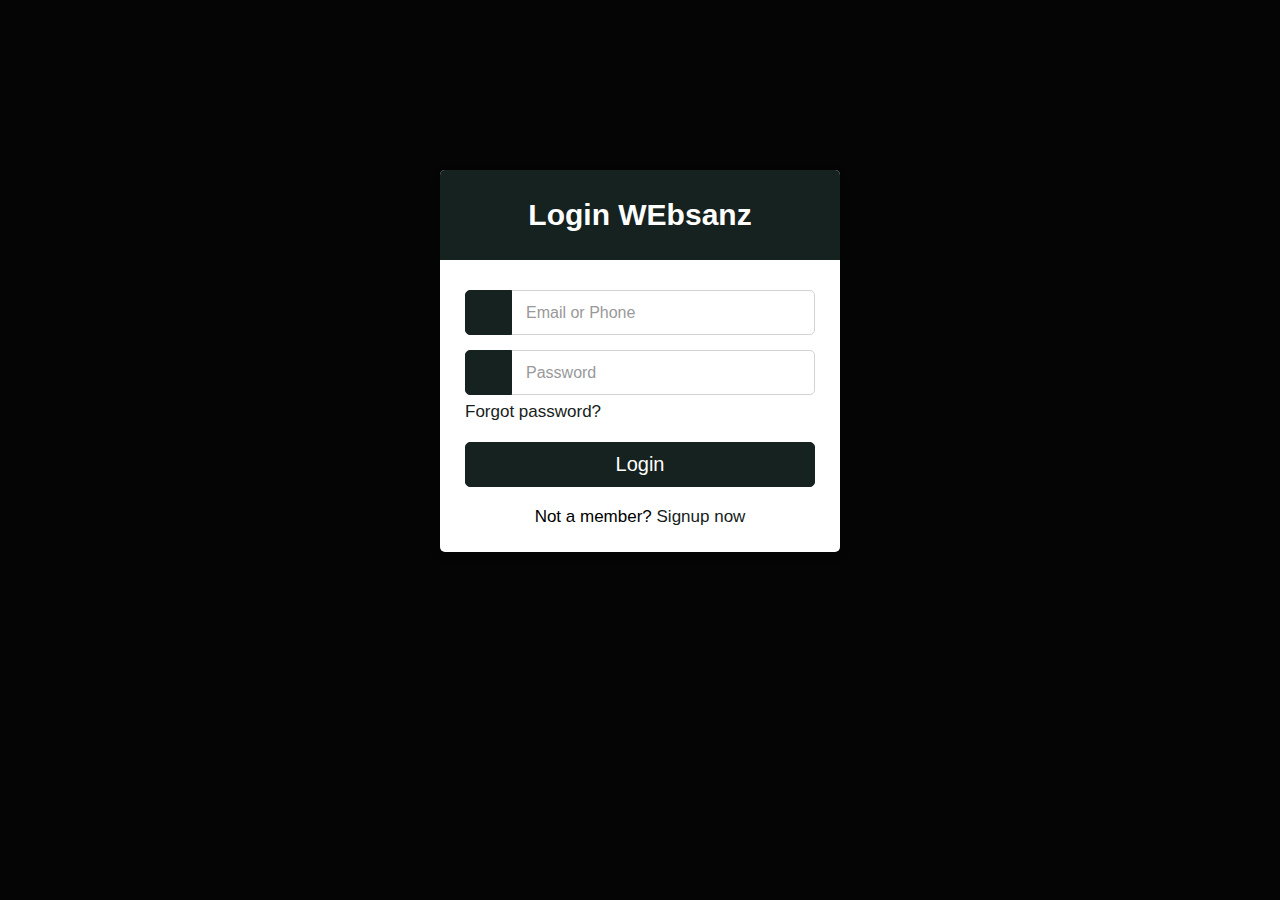
<file: index.html>
<!DOCTYPE html>
<!-- Created By CodingLab - www.codinglabweb.com -->
<html lang="en" dir="ltr">
  <head>
    <meta charset="utf-8">
    <meta name="viewport" content="width=device-width, initial-scale=1.0">
     <title>Login WEbsanz</title> 
    <link rel="stylesheet" href="style.css">
  </head>
  <body>
    <div class="container">
      <div class="wrapper">
        <div class="title"><span>Login WEbsanz</span></div>
        <form action="index5.html">
          <div class="row">
            <i class="'fas'>&#xf406;"></i>
            <input type="text" placeholder="Email or Phone" required>
          </div>
          <div class="row">
            <i class="fas fa-lock"></i>
            <input type="password" placeholder="Password" required>
          </div>
          <div class="pass"><a href="index3.html">Forgot password?</a></div>
          <div class="row button">
            <input type="submit" value="Login">
          </div>
          <div class="signup-link">Not a member? <a href="index2.html">Signup now</a></div>
        </form>
      </div>
    </div>

  </body>
</html>
</file>
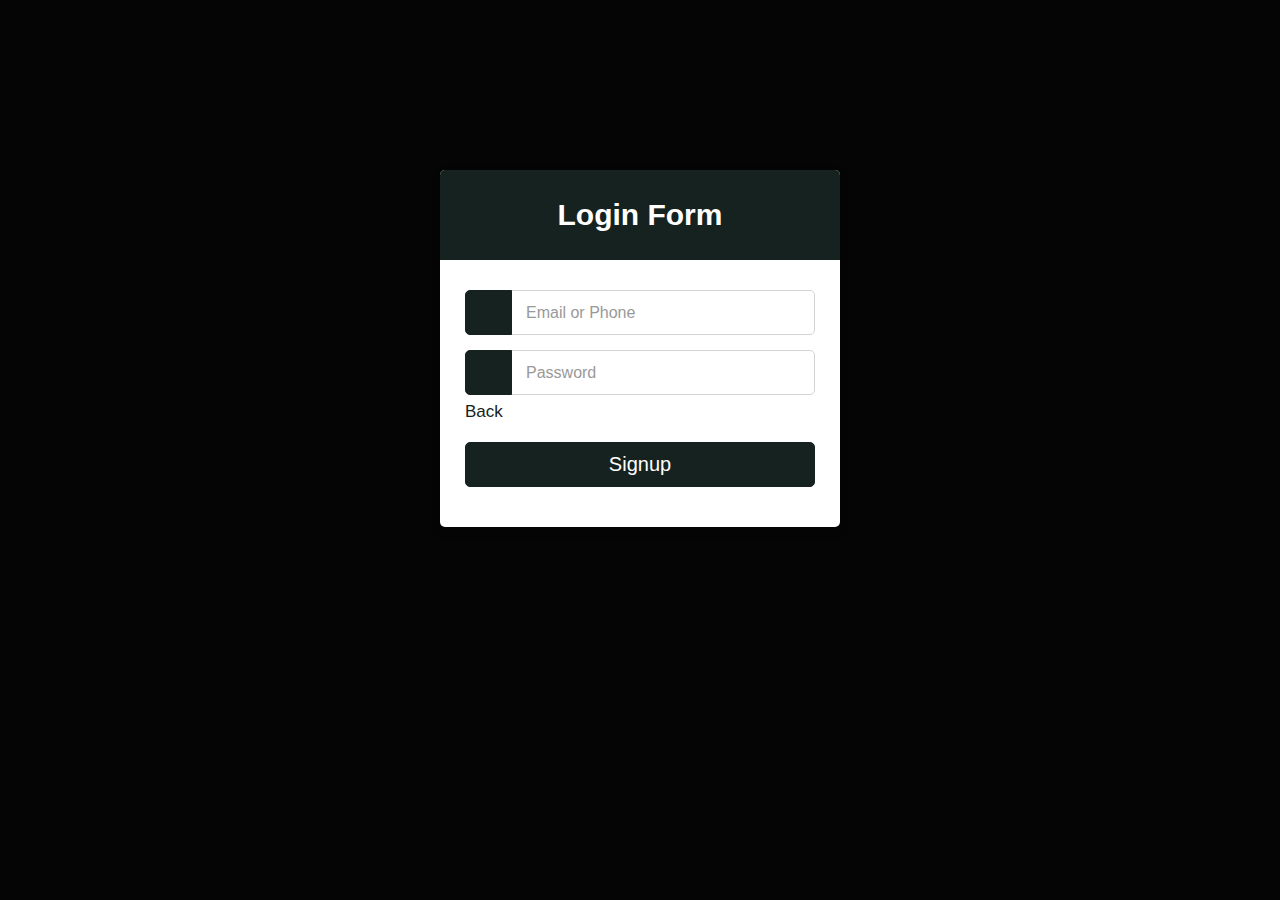
<file: index2.html>
</html> <!DOCTYPE html>
<!-- Created By CodingLab - www.codinglabweb.com -->
<html lang="en" dir="ltr">
  <head>
    <meta charset="utf-8">
    <meta name="viewport" content="width=device-width, initial-scale=1.0">
     <title>Login Form | CodingLab</title> 
    <link rel="stylesheet" href="style.css">
  </head>
  <body>
    <div class="container">
      <div class="wrapper">
        <div class="title"><span>Login Form</span></div>
        <form action="index.html ">
          <div class="row">
            <i class="fas fa-user"></i>
            <input type="text" placeholder="Email or Phone" required>
          </div>
          <div class="row">
            <i class="fas fa-lock"></i>
            <input type="password" placeholder="Password" required>
          </div>
          <div class="pass"><a href="index.html">Back</a></div>
          <div class="row button">
             <input type="submit" value="Signup">
          </div> 
        </form>
      </div>
</file>
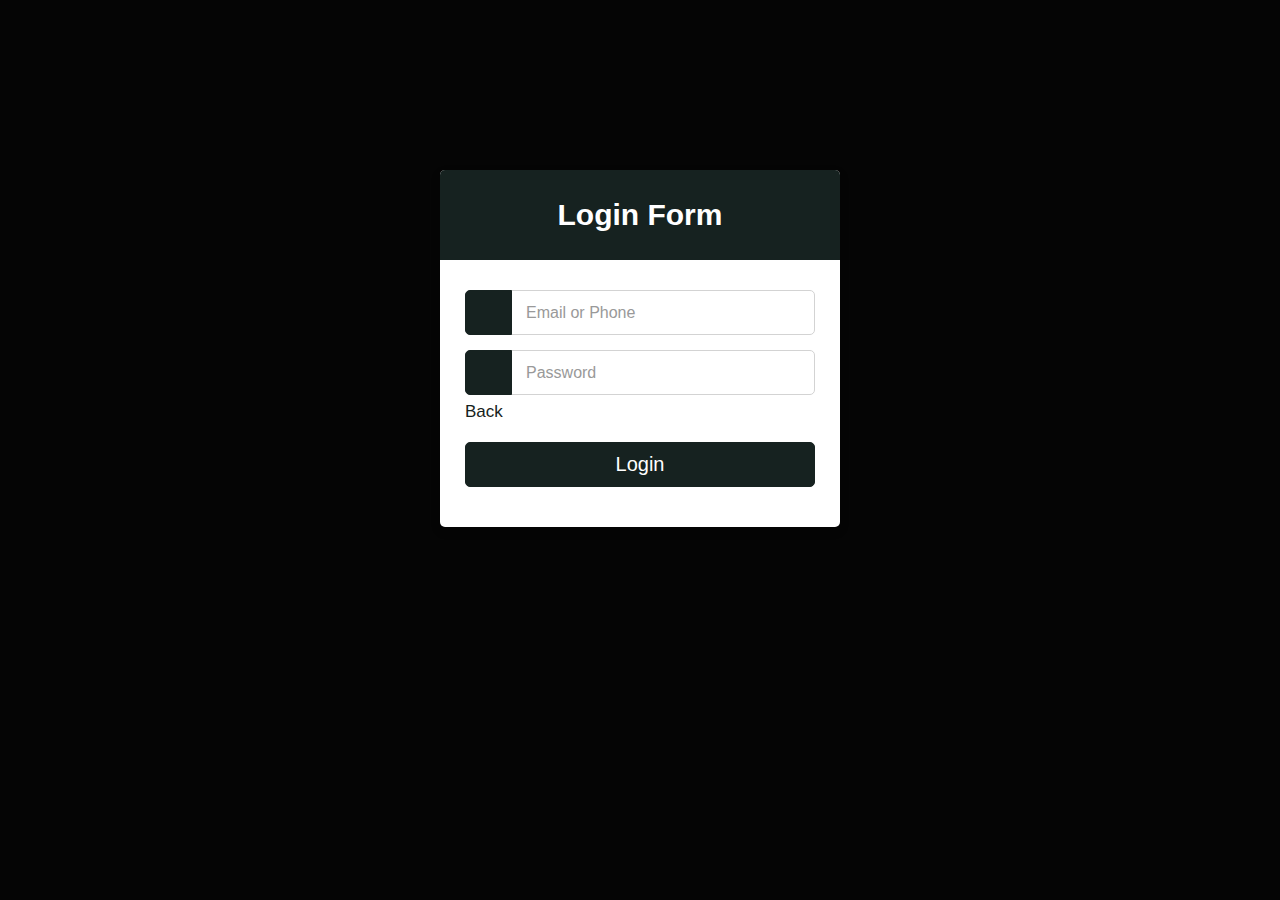
<file: index3.html>
</html> <!DOCTYPE html>
<!-- Created By CodingLab - www.codinglabweb.com -->
<html lang="en" dir="ltr">
  <head>
    <meta charset="utf-8">
    <meta name="viewport" content="width=device-width, initial-scale=1.0">
     <title>Login Form | CodingLab</title> 
    <link rel="stylesheet" href="style.css">
  </head>
  <body>
    <div class="container">
      <div class="wrapper">
        <div class="title"><span>Login Form</span></div>
        <form action="index.html">
          <div class="row">
            <i class="fas fa-user"></i>
            <input type="text" placeholder="Email or Phone" required>
          </div>
          <div class="row">
            <i class="fas fa-lock"></i>
            <input type="password" placeholder="Password" required>
          </div>
          <div class="pass"><a href="index.html">Back</a></div>
          <div class="row button">
            <input type="submit"  value="Login">
          </div>
        </form>
      </div>
</file>
<file: style.css>
*{
  margin: 0;
  padding: 0;
  box-sizing: border-box;
  font-family: 'Poppins',sans-serif;
}
body{
  background: #050505;
  overflow: hidden;
}
::selection{
  background: rgba(28, 17, 17, 0.3);
}
.container{
  max-width: 440px;
  padding: 0 20px;
  margin: 170px auto;
}
.wrapper{
  width: 100%;
  background: #fff;
  border-radius: 5px;
  box-shadow: 0px 4px 10px 1px rgba(0,0,0,0.1);
}
.wrapper .title{
  height: 90px;
  background: #162220;
  border-radius: 5px 5px 0 0;
  color: #fff;
  font-size: 30px;
  font-weight: 600;
  display: flex;
  align-items: center;
  justify-content: center;
}
.wrapper form{
  padding: 30px 25px 25px 25px;
}
.wrapper form .row{
  height: 45px;
  margin-bottom: 15px;
  position: relative;
}
.wrapper form .row input{
  height: 100%;
  width: 100%;
  outline: none;
  padding-left: 60px;
  border-radius: 5px;
  border: 1px solid lightgrey;
  font-size: 16px;
  transition: all 0.3s ease;
}
form .row input:focus{
  border-color: #162220;
  box-shadow: inset 0px 0px 2px 2px rgba(26,188,156,0.25);
}
form .row input::placeholder{
  color: #999;
}
.wrapper form .row i{
  position: absolute;
  width: 47px;
  height: 100%;
  color: #fff;
  font-size: 18px;
  background: #162220;
  border: 1px solid #162220;
  border-radius: 5px 0 0 5px;
  display: flex;
  align-items: center;
  justify-content: center;
}
.wrapper form .pass{
  margin: -8px 0 20px 0;
}
.wrapper form .pass a{
  color: #162220;
  font-size: 17px;
  text-decoration: none;
}
.wrapper form .pass a:hover{
  text-decoration: underline;
}
.wrapper form .button input{
  color: #fff;
  font-size: 20px;
  font-weight: 500;
  padding-left: 0px;
  background: #162220;
  border: 1px solid #162220;
  cursor: pointer;
}
form .button input:hover{
  background: #162220;
}
.wrapper form .signup-link{
  text-align: center;
  margin-top: 20px;
  font-size: 17px;
}
.wrapper form .signup-link a{
  color: #162220;
  text-decoration: none;
}
form .signup-link a:hover{
  text-decoration: underline;
}
</file>
